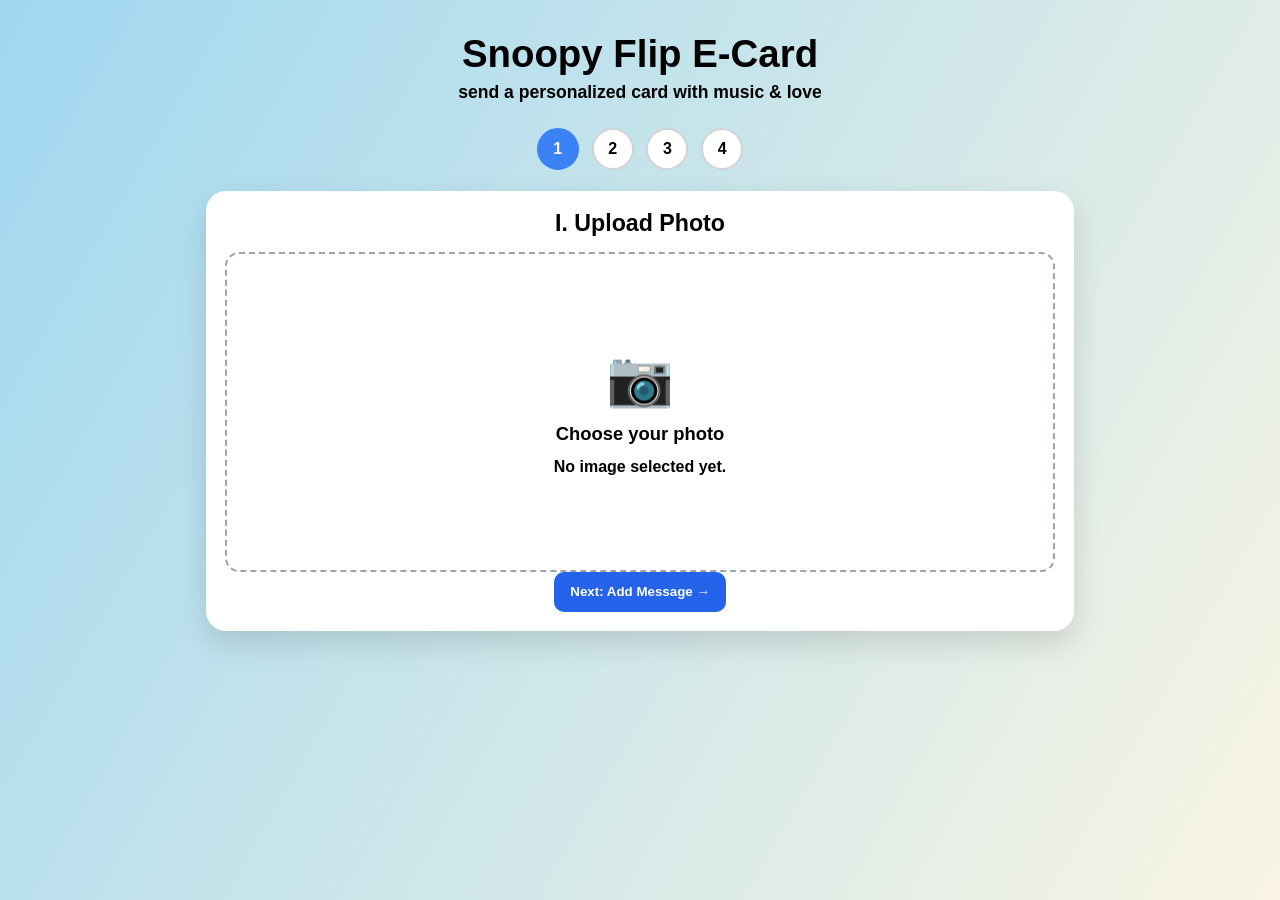
<file: neocities-open-your-card/index.html>
<!DOCTYPE html>
<html lang="en">
<head>
  <meta charset="UTF-8">
  <meta name="viewport" content="width=device-width, initial-scale=1.0">
  <title>Snoopy Flip E-Card Builder</title>
  <link rel="stylesheet" href="style.css">
</head>

<body>
  <main class="container">
    <h1 class="title">Snoopy Flip E-Card</h1>
    <p class="subtitle">send a personalized card with music &amp; love</p>

    <div class="steps" aria-label="Progress">
      <div class="step active" id="dot-1">1</div>
      <div class="step" id="dot-2">2</div>
      <div class="step" id="dot-3">3</div>
      <div class="step" id="dot-4">4</div>
    </div>

    <section class="card-box" id="step-1">
      <h2 class="step-title">I. Upload Photo</h2>
      <label class="upload-box" for="imageInput">
        <span class="upload-icon">📷</span>
        <span class="upload-label">Choose your photo</span>
        <span class="file-name" id="fileName">No image selected yet.</span>
        <input type="file" id="imageInput" accept="image/*">
      </label>
      <button class="next-btn" onclick="goNext(1)">Next: Add Message →</button>
    </section>

    <section class="card-box hidden" id="step-2">
      <h2 class="step-title">II. Message</h2>
      <label class="input-label" for="cardMessage">T. Type Your Message.</label>
      <textarea id="cardMessage" class="message-input" placeholder="Write your message here..."></textarea>
      <div class="btn-group">
        <button class="next-btn back" onclick="goBack(2)">Back</button>
        <button class="next-btn" onclick="goNext(2)">Next: Add Music →</button>
      </div>
    </section>

    <section class="card-box hidden" id="step-3">
      <h2 class="step-title">III. Music</h2>
      <label class="input-label" for="musicURL">YouTube Link</label>
      <input class="music-input" id="musicURL" type="url" placeholder="https://www.youtube.com/watch?v=...">
      <label class="input-label" for="musicStart">Start Time (seconds)</label>
      <input class="music-input" id="musicStart" type="number" min="0" value="0">
      <div class="btn-group">
        <button class="next-btn back" onclick="goBack(3)">Back</button>
        <button class="next-btn" onclick="goNext(3)">Next: Style →</button>
      </div>
    </section>

    <section class="card-box hidden" id="step-4">
      <h2 class="step-title">IV. Pick Your Style</h2>

      <div class="mini-preview">
        <img id="step4Image" alt="Selected image preview">
        <p id="miniPreviewPlaceholder">Your photo preview will appear here.</p>
      </div>

      <div class="option-section">
        <p class="option-heading">Choose a Color</p>
        <div class="bubble-row">
          <label class="bubble blue"><input type="radio" name="colorTheme" value="blue" checked><span></span></label>
          <label class="bubble pink"><input type="radio" name="colorTheme" value="pink"><span></span></label>
          <label class="bubble green"><input type="radio" name="colorTheme" value="green"><span></span></label>
          <label class="bubble yellow"><input type="radio" name="colorTheme" value="yellow"><span></span></label>
          <label class="bubble sunset"><input type="radio" name="colorTheme" value="sunset"><span></span></label>
        </div>
      </div>

      <div class="option-section">
        <p class="option-heading">Choose a Shape</p>
        <div class="shape-row">
          <button class="shape-btn active" data-shape="rectangle" type="button">Rectangle</button>
          <button class="shape-btn" data-shape="square" type="button">Square</button>
          <button class="shape-btn" data-shape="tall" type="button">Tall</button>
        </div>
        <input type="hidden" id="cardShape" value="rectangle">
      </div>

      <div class="btn-group">
        <button class="next-btn back" onclick="goBack(4)">Back</button>
        <button class="next-btn" onclick="createCard()">Create Card →</button>
      </div>
    </section>

    <section class="card-box hidden" id="share-section">
      <h2 class="step-title">Your Link Is Ready</h2>
      <label class="input-label" for="shareLink">Share this link:</label>
      <input class="music-input" id="shareLink" readonly>

      <div class="share-friends-box">
        <p class="share-friends-title">share to friends🩵</p>
        <button class="next-btn" id="shareFriendsBtn" onclick="shareToFriends()">Share to friends🩵</button>
      </div>

      <div class="btn-group">
        <button class="next-btn back" onclick="copyLink()">Copy Link</button>
        <button class="next-btn" onclick="viewCard()">Open Viewer</button>
      </div>
    </section>
  </main>

  <script src="main.js"></script>
</body>
</html>
</file>
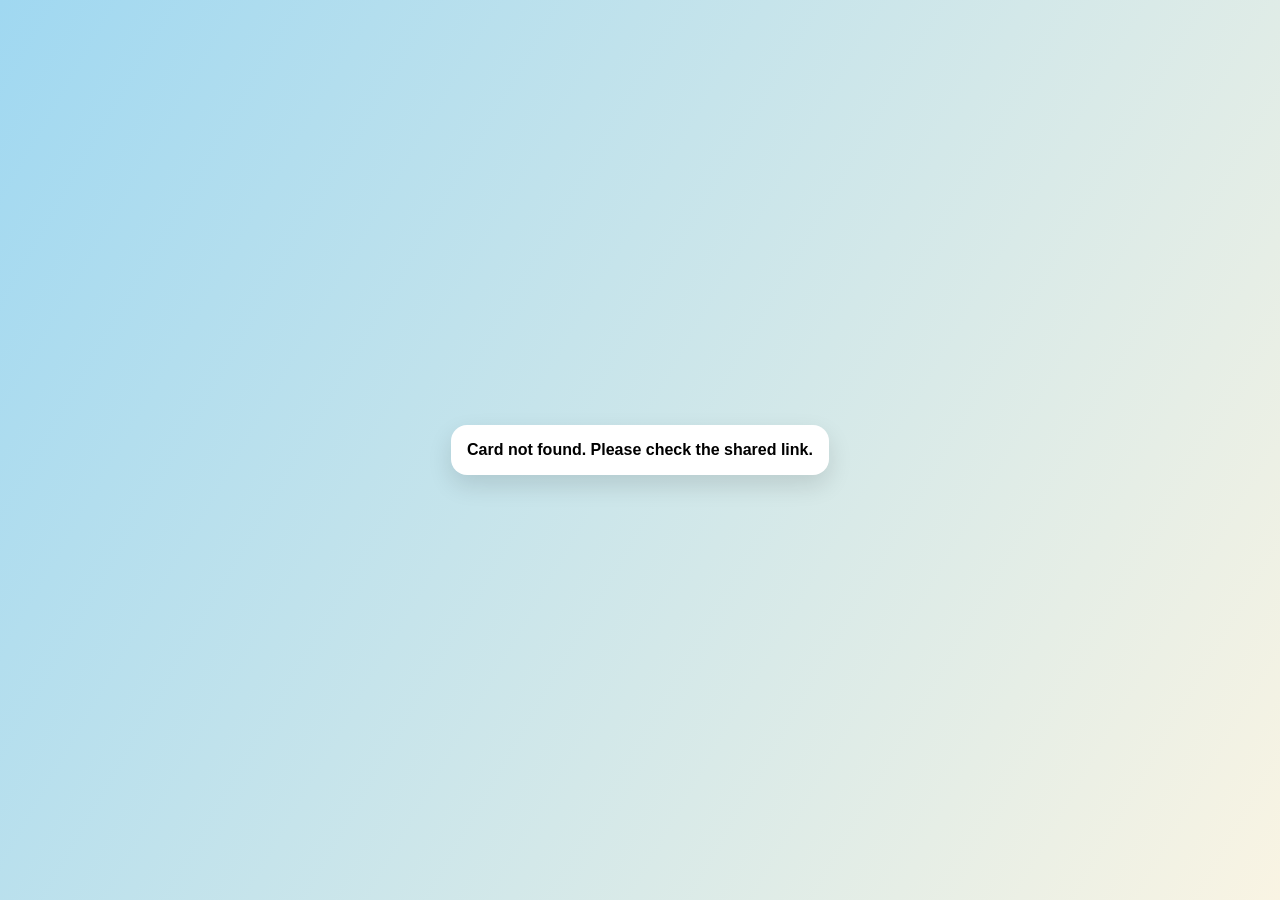
<file: neocities-open-your-card/viewer.html>
<!DOCTYPE html>
<html lang="en">
<head>
  <meta charset="UTF-8">
  <meta name="viewport" content="width=device-width, initial-scale=1.0">
  <title>Your Snoopy E-Card</title>
  <link rel="stylesheet" href="style.css">
  <style>
    .viewer-shell {
      width: 100%;
      min-height: 100vh;
      display: flex;
      align-items: center;
      justify-content: center;
      padding: 1.5rem;
    }
    .card-container {
      perspective: 1200px;
      cursor: pointer;
    }

    .card-container.rectangle { width: min(92vw, 620px); height: min(66vw, 390px); }
    .card-container.square { width: min(90vw, 480px); height: min(90vw, 480px); }
    .card-container.tall { width: min(80vw, 390px); height: min(110vw, 620px); }

    .card-inner {
      width: 100%;
      height: 100%;
      position: relative;
      transform-style: preserve-3d;
      transition: transform 0.9s ease;
    }

    .card-container.flipped .card-inner {
      transform: rotateY(180deg);
    }

    .card-face {
      position: absolute;
      inset: 0;
      border-radius: 18px;
      backface-visibility: hidden;
      background: #fff;
      box-shadow: 0 15px 35px rgba(0, 0, 0, 0.2);
      overflow: hidden;
      display: flex;
      flex-direction: column;
      justify-content: center;
      align-items: center;
      padding: 1rem;
    }

    .card-back {
      transform: rotateY(180deg);
      text-align: center;
      gap: 0.75rem;
      justify-content: flex-start;
      padding-top: 1.2rem;
    }

    #viewImage {
      width: 100%;
      height: 100%;
      object-fit: contain;
      border-radius: 12px;
      background: #f8fafc;
    }

    #viewMessage {
      margin: 0;
      font-size: 1.2rem;
      font-weight: 700;
      color: #111827;
      white-space: pre-wrap;
      width: 100%;
      overflow-wrap: anywhere;
    }

    .thank-you {
      margin: 0;
      font-size: 0.95rem;
      color: #1f2937;
      font-weight: 700;
    }

    #player {
      position: absolute;
      width: 1px;
      height: 1px;
      opacity: 0;
      pointer-events: none;
      overflow: hidden;
    }

    .hint {
      margin: 0;
      font-size: 0.85rem;
      color: #475569;
      font-style: italic;
    }

    .error {
      text-align: center;
      background: #fff;
      border-radius: 16px;
      padding: 1rem;
      box-shadow: 0 10px 25px rgba(0, 0, 0, 0.12);
      font-weight: 700;
    }

    .hidden {
      display: none;
    }
  </style>
</head>
<body>
  <main class="viewer-shell">
    <div class="card-container rectangle" id="cardWrapper">
      <div class="card-inner">
        <section class="card-face card-front">
          <img id="viewImage" alt="Card image">
          <p class="hint">Click card to flip and start music.</p>
        </section>
        <section class="card-face card-back">
          <p id="viewMessage"></p>
          <p class="thank-you">thank you for working with snoopys-ecards! 🐾❤️</p>
          <div id="player" aria-hidden="true"></div>
          <p class="hint">Click again to return to the photo.</p>
        </section>
      </div>
    </div>
    <p class="error hidden" id="errorText">Card not found. Please check the shared link.</p>
  </main>

  <script>
    const wrapper = document.getElementById("cardWrapper");
    const image = document.getElementById("viewImage");
    const message = document.getElementById("viewMessage");
    const player = document.getElementById("player");
    const errorText = document.getElementById("errorText");

    function getCardIdFromHash() {
      const raw = window.location.hash.slice(1);
      if (!raw) return "";
      const params = new URLSearchParams(raw);
      return params.get("id") || raw;
    }

    function getYouTubeID(input) {
      if (!input) return "";
      try {
        const url = new URL(input);
        if (url.hostname.includes("youtu.be")) return url.pathname.replace("/", "");
        if (url.searchParams.get("v")) return url.searchParams.get("v");
        const parts = url.pathname.split("/").filter(Boolean);
        const embedIndex = parts.indexOf("embed");
        if (embedIndex !== -1 && parts[embedIndex + 1]) return parts[embedIndex + 1];
      } catch {}
      return "";
    }

    function getTheme(theme) {
      const map = {
        blue: "linear-gradient(120deg, #a0d8f1, #dbeafe)",
        pink: "linear-gradient(120deg, #fbcfe8, #fdf2f8)",
        green: "linear-gradient(120deg, #bbf7d0, #ecfccb)",
        yellow: "linear-gradient(120deg, #fef08a, #fef9c3)",
        sunset: "linear-gradient(120deg, #fdba74, #fde68a)"
      };
      return map[theme] || "linear-gradient(120deg, #a0d8f1, #f9f4e3)";
    }

    const id = getCardIdFromHash();
    const rawData = id ? localStorage.getItem("card_" + id) : null;

    if (!rawData) {
      wrapper.classList.add("hidden");
      errorText.classList.remove("hidden");
    } else {
      const data = JSON.parse(rawData);

      document.body.style.background = getTheme(data.colorTheme);
      image.src = data.image;
      image.style.objectFit = "contain";
      message.textContent = data.message || "(No message added)";

      wrapper.classList.remove("rectangle", "square", "tall");
      wrapper.classList.add(data.cardShape || "rectangle");

      const videoId = getYouTubeID(data.musicURL);
      let musicStarted = false;
      let stopTimer = null;

      wrapper.addEventListener("click", () => {
        wrapper.classList.toggle("flipped");

        if (videoId && !musicStarted) {
          const start = Number(data.musicStart || 0);
          const safeStart = Number.isFinite(start) && start >= 0 ? start : 0;
          const src = "https://www.youtube.com/embed/" + videoId + "?autoplay=1&start=" + safeStart + "&controls=0&rel=0";

          player.innerHTML = '<iframe width="100%" height="100%" src="' + src + '" title="YouTube player" frameborder="0" allow="autoplay; encrypted-media; picture-in-picture" allowfullscreen></iframe>';
          musicStarted = true;

          stopTimer = setTimeout(() => {
            player.innerHTML = "";
          }, 60000);
        }
      });

      window.addEventListener("beforeunload", () => {
        if (stopTimer) clearTimeout(stopTimer);
      });
    }
  </script>
</body>
</html>
</file>
<file: neocities-open-your-card/style.css>
/* style.css */
:root {
  --primary: #3b82f6;
  --text: #000;
}

* {
  box-sizing: border-box;
}

body {
  margin: 0;
  min-height: 100vh;
  display: flex;
  justify-content: center;
  font-family: "Trebuchet MS", "Segoe UI", sans-serif;
  background: linear-gradient(120deg, #a0d8f1, #f9f4e3);
  color: var(--text);
  -webkit-text-size-adjust: 100%;
}

.container {
  width: min(900px, 96vw);
  padding: 2rem 1rem 3rem;
  text-align: center;
}

.title,
.subtitle {
  color: #000;
  font-weight: 700;
}

.title {
  margin: 0;
  font-size: clamp(2rem, 3vw, 2.8rem);
}

.subtitle {
  margin: 0.35rem 0 1.6rem;
  font-size: 1.1rem;
}

.steps {
  display: flex;
  justify-content: center;
  gap: 0.8rem;
  margin-bottom: 1.3rem;
}

.step {
  width: 42px;
  height: 42px;
  border-radius: 50%;
  border: 2px solid #d3d3d3;
  background: #fff;
  color: #000;
  font-weight: 700;
  display: grid;
  place-items: center;
}

.step.active {
  background: var(--primary);
  border-color: var(--primary);
  color: #fff;
}

.card-box {
  width: 100%;
  background: #fff;
  border-radius: 20px;
  padding: 1.2rem;
  box-shadow: 0 12px 30px rgba(0, 0, 0, 0.13);
}

.hidden {
  display: none;
}

.step-title {
  margin: 0 0 0.9rem;
  font-size: 1.45rem;
  font-weight: 700;
}

.upload-box {
  min-height: 320px;
  border: 2px dashed #9ca3af;
  border-radius: 14px;
  display: flex;
  flex-direction: column;
  justify-content: center;
  align-items: center;
  gap: 0.8rem;
  cursor: pointer;
  padding: 1rem;
}

.upload-icon {
  font-size: 3.4rem;
}

.upload-label {
  font-size: 1.15rem;
  font-weight: 700;
}

.file-name {
  font-weight: 700;
  word-break: break-word;
}

#imageInput {
  display: none;
}

.input-label {
  display: block;
  text-align: left;
  margin: 0 auto 0.5rem;
  width: min(760px, 100%);
  font-weight: 700;
  font-size: 1.05rem;
}

.message-input {
  display: block;
  width: min(760px, 100%);
  height: 220px;
  margin: 0 auto;
  border: 2px solid #93c5fd;
  border-radius: 14px;
  padding: 1rem;
  font-size: 1.1rem;
  resize: vertical;
  font-family: inherit;
}

.music-input {
  width: min(760px, 100%);
  display: block;
  margin: 0 auto 1rem;
  border: 1.5px solid #cbd5e1;
  border-radius: 10px;
  padding: 0.9rem;
  font-size: 1rem;
}

.option-section {
  margin-top: 1rem;
}

.option-heading {
  margin: 0 0 0.55rem;
  font-weight: 700;
}

.mini-preview {
  width: min(560px, 100%);
  height: 180px;
  margin: 0 auto;
  border-radius: 12px;
  border: 2px solid #93c5fd;
  background: #f8fafc;
  display: grid;
  place-items: center;
  overflow: hidden;
}

#step4Image {
  display: none;
  width: 100%;
  height: 100%;
  object-fit: contain;
}

#miniPreviewPlaceholder {
  margin: 0;
  font-weight: 700;
  color: #475569;
  padding: 0 0.8rem;
}

.bubble-row {
  display: flex;
  justify-content: center;
  gap: 0.65rem;
  flex-wrap: wrap;
}

.bubble input {
  display: none;
}

.bubble span {
  display: block;
  width: 38px;
  height: 38px;
  border-radius: 50%;
  border: 3px solid transparent;
  cursor: pointer;
}

.bubble.blue span { background: #3b82f6; }
.bubble.pink span { background: #ec4899; }
.bubble.green span { background: #10b981; }
.bubble.yellow span { background: #facc15; }
.bubble.sunset span { background: #fb923c; }

.bubble input:checked + span {
  border-color: #111827;
}

.shape-row {
  display: flex;
  justify-content: center;
  gap: 0.65rem;
  flex-wrap: wrap;
}

.shape-btn {
  border: 2px solid #cbd5e1;
  background: #fff;
  color: #111827;
  border-radius: 999px;
  padding: 0.55rem 1rem;
  font-weight: 700;
  cursor: pointer;
}

.shape-btn.active {
  border-color: #2563eb;
  background: #2563eb;
  color: #fff;
}

.share-friends-box {
  margin: 0.5rem auto 1rem;
  width: min(760px, 100%);
  border: 2px dashed #93c5fd;
  border-radius: 12px;
  padding: 0.85rem;
  background: #eff6ff;
}

.share-friends-title {
  margin: 0 0 0.6rem;
  font-weight: 700;
  color: #1e3a8a;
}

.btn-group {
  margin-top: 1.1rem;
  display: flex;
  gap: 0.7rem;
  flex-wrap: wrap;
}

.next-btn {
  flex: 1;
  min-width: 170px;
  border: none;
  border-radius: 10px;
  background: #2563eb;
  color: #fff;
  font-weight: 700;
  padding: 0.8rem 1rem;
  cursor: pointer;
}

.next-btn.back {
  background: #e5e7eb;
  color: #111827;
}

@media (max-width: 640px) {
  .container {
    padding: 1.25rem 0.7rem 2rem;
  }

  .upload-box {
    min-height: 260px;
  }

  .message-input {
    height: 180px;
  }

  .step {
    width: 36px;
    height: 36px;
  }

  .next-btn {
    min-width: 100%;
  }
}
</file>
